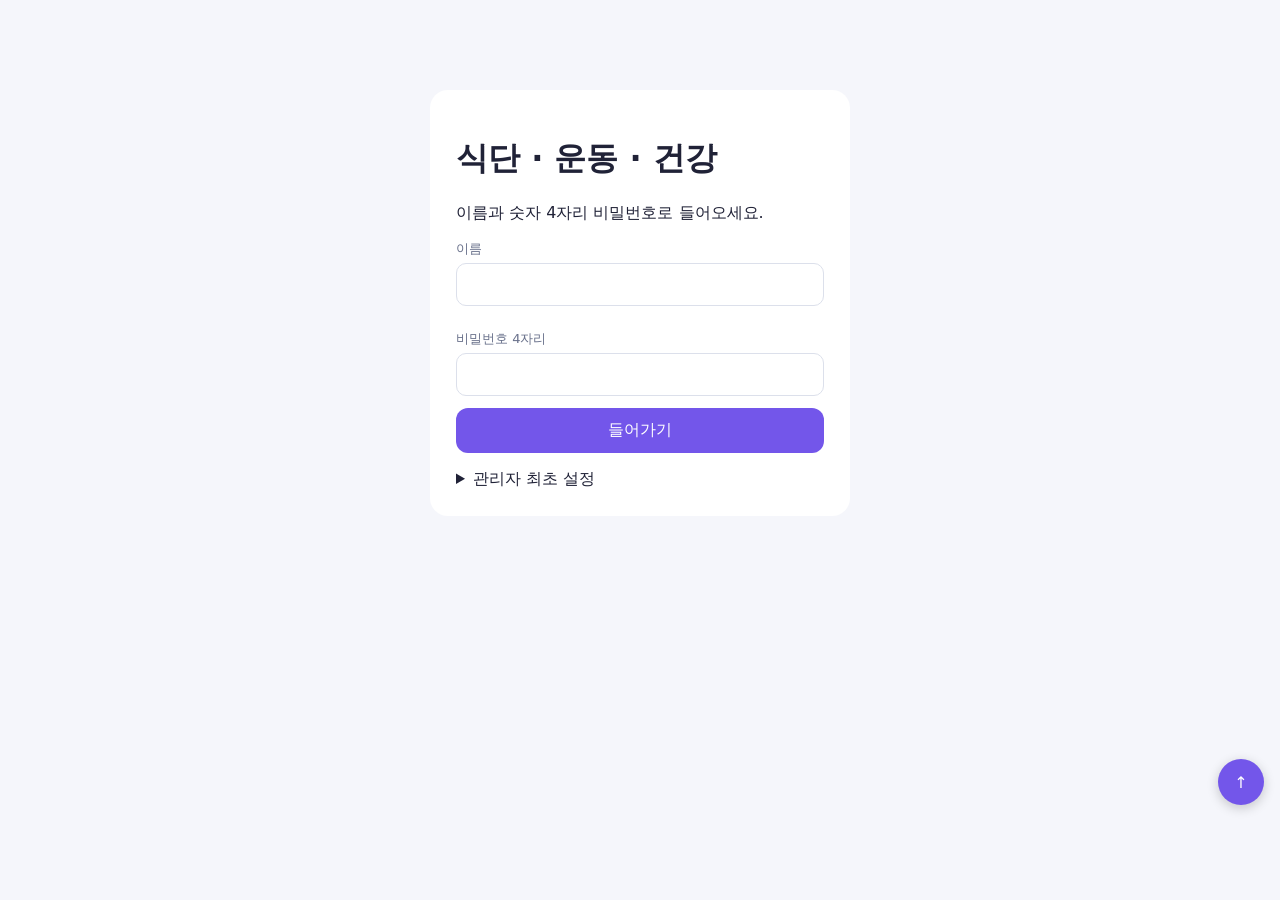
<file: nutrition-tracker/index.html>
<!doctype html><html lang="ko"><head><meta charset="utf-8"><meta name="viewport" content="width=device-width,initial-scale=1"><meta name="theme-color" content="#7356ea"><title>식단 · 운동 · 건강</title><link rel="stylesheet" href="style.css?v=19.1"><link rel="stylesheet" href="ui.css?v=19.1"><link rel="stylesheet" href="training-v20.css?v=20"><link rel="stylesheet" href="usability-v21.css?v=21.1"></head><body><div id="app"></div><dialog id="modal"></dialog><div id="toast" role="status"></div><script src="food-basis.js?v=19.2"></script><script src="food-loader.js?v=21"></script><script src="app.js?v=20"></script><script src="protection.js?v=19.1"></script><script src="access.js?v=19.1"></script><script src="shared.js?v=19.1"></script><script src="batch.js?v=19.2"></script><script src="photos.js?v=19.1"></script><script src="workout.js?v=20"></script><script src="health.js?v=19.1"></script><script src="frequent.js?v=19.1"></script><script src="sync.js?v=21.2"></script><script src="meal-text.js?v=19.1"></script><script src="ui.js?v=19.3"></script><script src="workout-ui.js?v=19.3"></script><script src="coach-analysis.js?v=19.1"></script><script src="coach-ui.js?v=19.3"></script><script src="enhancements.js?v=19.1"></script><script src="training-v20.js?v=20"></script><script src="usability-v21.js?v=21.2"></script><button class="to-top" id="toTop" aria-label="맨 위로">↑</button><script>document.querySelector('#toTop').onclick=()=>{const m=document.querySelector('#modal');if(m?.open)m.scrollTo({top:0,behavior:'smooth'});else window.scrollTo({top:0,behavior:'smooth'})}</script></body></html>
</file>
<file: nutrition-tracker/style.css>
:root{font-family:system-ui,-apple-system,'Segoe UI',sans-serif;color:#202237;background:#f5f6fb;--c:#956bea;--p:#4599f5;--f:#25b6b2;--w:#419bfa}*{box-sizing:border-box}body{margin:0}button,input,select{font:inherit}button{cursor:pointer;border:1px solid #e2e4ed;background:white;border-radius:12px;padding:12px 15px;color:inherit}button:hover{filter:brightness(.97)}button:focus-visible,input:focus-visible{outline:3px solid #a69aef}input,select{padding:11px;border:1px solid #dce0eb;border-radius:10px;background:white;min-width:0;width:100%}.shell{max-width:1080px;margin:auto;padding:32px 24px 110px}.top{display:flex;align-items:center;justify-content:space-between;gap:12px;margin-bottom:24px}.top h1{font-size:29px;margin:0 0 8px}.sub,.muted{font-size:13px;color:#7a8196}.badge{background:#eeeaff;color:#7356ea;padding:7px 12px;border-radius:30px;font-size:12px}.layout{display:grid;grid-template-columns:1fr 1fr;gap:20px}.card{background:white;border:1px solid #e8eaf2;border-radius:18px;padding:22px;margin-bottom:16px;box-shadow:0 3px 12px #26305b04}h2{font-size:16px;margin:0 0 18px}h3{font-size:15px}.row{display:flex;align-items:center;justify-content:space-between;gap:10px}.big{font-size:36px;font-weight:750;letter-spacing:-1px;color:#7356ea}.small{font-size:16px;color:#7a8196}.track{height:9px;border-radius:9px;background:#eef0f6;overflow:hidden;margin:10px 0}.fill{height:100%;border-radius:9px}.macro{margin-bottom:20px}.macro:last-child{margin:0}.colored{font-weight:700}.ratio{display:flex;height:19px;border-radius:10px;overflow:hidden;margin:9px 0 16px}.ratio span{font-size:10px;display:flex;align-items:center;justify-content:center;color:white}.primary{background:#7356ea;color:white;border:none}.actions{display:flex;gap:8px;flex-wrap:wrap;margin:12px 0}.actions button{flex:1;font-size:13px}.water{color:#288fee}.waterbtn{background:#edf6ff;color:#288fee;border:none}.mealhead{padding-bottom:12px}.food{border-top:1px solid #f0f1f6;padding:12px 0}.food strong{font-size:14px}.food .row{margin-top:5px}.food input{width:82px;padding:7px}.icon{padding:6px 10px;font-size:12px}.link{color:#7356ea;background:transparent;border:0;padding:10px 0;font-weight:650}.nav{position:fixed;bottom:0;left:0;right:0;background:#fffffff2;backdrop-filter:blur(15px);border-top:1px solid #e6e8f2;display:flex;justify-content:center;z-index:10;padding:8px 0 max(8px,env(safe-area-inset-bottom))}.nav button{border:0;background:none;width:110px;color:#8a90a3;padding:10px}.nav .active{color:#7356ea;background:#f1edff}.nav b{display:block;font-size:19px;margin-bottom:4px}.grid{display:grid;grid-template-columns:repeat(2,1fr);gap:12px}.metric{background:#fafaff;border-radius:12px;padding:16px}.metric strong{display:block;font-size:25px;margin-top:8px}.chart{height:190px;display:flex;align-items:flex-end;gap:10px;position:relative;padding-top:25px}.barcol{flex:1;height:100%;display:flex;flex-direction:column;align-items:center;justify-content:flex-end;font-size:11px;color:#7a8196;gap:5px;min-width:0}.bar{width:100%;max-width:44px;border-radius:7px 7px 0 0;min-height:2px}.missing{height:38px;border:1px dashed #d7dce8;background:#fafbfe;display:flex;align-items:center;justify-content:center;font-size:9px}.targetline{position:absolute;left:0;right:0;border-top:1px dashed #7356ea;pointer-events:none}.targetline small{position:absolute;right:0;top:-18px;color:#7356ea}.calendar{display:grid;grid-template-columns:repeat(7,1fr);gap:8px}.day{padding:14px 3px;min-height:78px;text-align:center}.day small{display:block;font-size:9px;margin-top:5px}.complete{background:#eee9ff;color:#7356ea}.draft{background:#eff6ff;color:#3187d9}label{display:block;font-size:13px;color:#69718b;margin:12px 0 5px}.note{padding:12px;border-radius:10px;background:#f8f7ff;font-size:13px;line-height:1.6;color:#6c6e87}.empty{padding:30px;text-align:center;color:#7a8196}dialog{border:0;border-radius:20px;max-width:520px;width:calc(100% - 28px);max-height:90vh;overflow:auto;padding:24px;color:inherit}dialog::backdrop{background:#18204066}.formgrid{display:grid;grid-template-columns:1fr 1fr;gap:8px}#toast{position:fixed;bottom:90px;left:50%;transform:translateX(-50%);background:#22283d;color:white;padding:12px 20px;border-radius:12px;display:none;z-index:50}.danger{color:#ce5771}.toolbar{display:flex;gap:8px;align-items:center}.toolbar input{width:165px}.listitem{border-bottom:1px solid #edf0f5;padding:15px 0}.full{width:100%}.dateheading{font-size:16px}.divider{margin:20px 0;border-top:1px solid #edf0f5}@media(max-width:720px){.shell{padding:23px 16px 100px}.layout{grid-template-columns:1fr;gap:0}.top h1{font-size:25px}.card{padding:18px;border-radius:16px}.big{font-size:31px}.top{flex-wrap:wrap}.calendar{gap:4px}.day{padding:10px 2px}.nav button{width:25%}.chart{gap:6px}.row{gap:6px}}
.profile-tabs{display:flex;gap:8px;overflow-x:auto;padding-bottom:12px;margin-bottom:8px}.profile-tabs button{white-space:nowrap;flex-shrink:0}#batchList{max-height:34vh;overflow:auto}#batchList input{width:90px}dialog{max-height:90dvh;overflow-y:auto}
.profile-strip{display:flex;align-items:end;gap:2px;border-bottom:1px solid #dddfea;overflow-x:auto;margin:0 0 16px;padding:0;min-height:34px}.sheet-tab{flex-shrink:0;border:0;border-radius:6px 6px 0 0;background:transparent;padding:7px 14px;font-size:13px;line-height:20px;white-space:nowrap;color:#72788c}.sheet-tab.selected{color:#7356ea;background:#eeeaff;box-shadow:inset 0 -2px #7356ea;font-weight:700}.sheet-tab.add-profile{padding:7px 10px}.nutrition-preview{background:#f3f0ff;border:1px solid #e6dffc;border-radius:10px;padding:12px;margin:12px 0;font-size:14px;line-height:1.7}.nutrition-baseline,.drink-list{margin:12px 0}.nutrition-baseline summary,.drink-list summary{cursor:pointer;font-size:13px;color:#72788c}#batchList .row span{font-size:12px;line-height:1.6;flex:1}.food [data-food-summary]{font-size:12px;line-height:1.6;max-width:65%}@media(max-width:600px){.sheet-tab{padding:6px 12px}.profile-strip{margin-bottom:12px}#batchList .row{align-items:center;flex-wrap:wrap}.food .row{gap:8px}.nutrition-preview{font-size:13px}}
.photo-grid{display:grid;grid-template-columns:repeat(2,minmax(0,1fr));gap:8px}.photo-card{border:1px solid #e8eaf2;border-radius:10px;padding:6px;overflow:hidden}.photo-open{width:100%;padding:0;border:0;background:#f3f4fa;min-height:100px;position:relative;overflow:hidden}.photo-open img{width:100%;height:120px;object-fit:cover;display:none}.photo-open.loaded img{display:block}.photo-open.loaded span{display:none}.photo-card button{font-size:11px;padding:8px 5px}.photo-full{max-width:100%;max-height:75vh;object-fit:contain}.meal-photos{margin:8px 0}

.nav{grid-template-columns:repeat(5,1fr)}.workout-tabs{display:flex;flex-wrap:wrap;margin-bottom:14px}.workout-tabs button{flex:1;white-space:nowrap;font-size:13px}.workout-set{display:grid;grid-template-columns:24px minmax(48px,1fr) minmax(44px,1fr) minmax(38px,.8fr) 30px 30px 25px;gap:5px;align-items:center;margin:7px 0}.workout-set input{width:100%;min-width:0;padding:10px 3px;text-align:center;margin:0}.workout-set input[type=checkbox]{width:22px;height:22px;justify-self:center;accent-color:#7356ea}.workout-set button{padding:8px 2px}.workout-set.header{font-size:11px;color:#73788c;text-align:center}.set-done{background:#f0ebff;border-radius:7px}.workout-note{white-space:pre-wrap}textarea{width:100%;box-sizing:border-box;border:1px solid #ddd;border-radius:10px;padding:12px;font:inherit}.workout-exercise h2{font-size:16px;margin:0}.workout-exercise .note{overflow-wrap:anywhere}.workout-timer .actions button{font-size:12px;padding:8px}.workout-timer{padding:14px}.day small{overflow:hidden;text-overflow:ellipsis;max-width:100%}@media(max-width:480px){.nav button{font-size:12px}.workout-exercise{padding:14px}.workout-tabs{gap:5px}.workout-tabs button{padding:10px 7px}}

.nav button{width:20%;max-width:110px}.workout-set{font-variant-numeric:tabular-nums}

.workout-set{grid-template-columns:26px minmax(52px,1fr) minmax(48px,1fr) minmax(42px,.8fr) 40px 28px;gap:6px}.workout-timer .row b{font-size:13px}.workout-timer #restClock{font-size:24px;color:#7356ea}

.nav button{width:16.666%;max-width:110px;font-size:12px;padding:10px 4px}.health-history{max-height:360px;overflow:auto}.health-metric small{font-size:12px}.health-summary .metric strong{font-size:23px}

.workout-set{grid-template-columns:74px minmax(44px,1fr) minmax(40px,1fr) minmax(36px,.8fr) 34px 24px;gap:5px;padding:5px 0;border-bottom:1px solid #f0f1f6}.workout-set select{padding:10px 2px;font-size:12px;min-width:0}.set-order{grid-column:1/-1;display:flex;align-items:center;justify-content:flex-end;gap:8px;font-size:11px;color:#7a8196}.set-order button,.exercise-tools button{padding:6px 9px;font-size:12px}.exercise-tools{display:flex;gap:5px}.history-sets{display:flex;flex-wrap:wrap;gap:8px}.history-set{border-radius:9px;padding:9px;background:#f5f3fd;font-size:13px;min-width:90px}.history-set.warmup{background:#edf8ef}.record-diet{color:#7356ea}.record-training{color:#137e76}.calendar .day{overflow:hidden}.history-heatmap{display:flex;gap:3px;flex-wrap:wrap;margin:12px 0}.history-dot{width:14px;height:14px;border-radius:3px;background:#eee}.history-dot.used{background:#7356ea}.day .record-training{white-space:nowrap;text-overflow:ellipsis;overflow:hidden}.workout-exercise .actions button{font-size:12px;padding:9px 6px}@media(max-width:360px){.workout-exercise{padding:10px}.workout-set{grid-template-columns:66px minmax(38px,1fr) minmax(34px,1fr) minmax(30px,.7fr) 30px 22px;gap:3px}}

.workout-sticky{position:sticky;top:0;z-index:9;background:#f5f6fb;padding:10px 0;margin-top:0;box-shadow:0 4px 8px #f5f6fb}.exercise-live{max-height:220px;overflow:auto;margin:8px 0;display:grid;gap:5px}.exercise-live button{text-align:left;display:flex;justify-content:space-between;gap:10px;padding:12px}.exercise-live small{color:#757b90}.to-top{position:fixed;right:16px;bottom:95px;z-index:20;background:#7356ea;color:white;border:0;box-shadow:0 3px 12px #0003;border-radius:50%;width:46px;height:46px;padding:8px}.workout-time h2{margin:0}html:not(.session-ready) #app{display:none}.access-screen{max-width:420px;margin:10vh auto;background:white;padding:26px;border-radius:18px}.access-screen input{margin-bottom:12px}.access-bar{padding:8px 0;display:flex;justify-content:space-between;font-size:13px}

.quick-foods{margin:12px 0 18px}.quick-food-tabs{display:flex;gap:5px}.quick-food-tabs button{flex:1;padding:10px 5px;font-size:12px}.quick-food-list{max-height:240px;overflow:auto}.quick-food-row{display:flex;align-items:center;gap:6px;padding:10px 0;border-bottom:1px solid #eee}.quick-food-row>div{flex:1;min-width:0}.quick-food-row b{font-size:13px;overflow-wrap:anywhere}.quick-food-row small{display:block;color:#7a8196;font-size:11px;margin-top:4px}.quick-food-row button{flex-shrink:0;padding:10px;font-size:13px}.quick-food-row [aria-pressed=true]{color:#b97a00;background:#fff8db}

.sync-status{font-size:12px;color:#6b7184;padding:6px 2px 14px;overflow-wrap:anywhere}.sync-status.danger{color:#b73c55}
</file>
<file: nutrition-tracker/ui.css>
:root{--ui-purple:#7855ed;--ui-ink:#20253a}body.ui-v17{background:#f5f6fb;color:var(--ui-ink);font-family:system-ui,-apple-system,'Noto Sans KR',sans-serif}.ui-v17 .shell{max-width:1000px;padding:16px 16px 110px}.ui-v17 .top{display:block;margin-bottom:10px}.ui-heading{display:flex;justify-content:space-between;align-items:center;font-size:18px}.ui-heading span{font-size:13px;color:#7d8293}.ui-date{display:flex;align-items:center;justify-content:center;gap:12px;margin:8px 0}.ui-date input{width:165px;background:transparent;border:0;padding:8px;font-size:15px}.ui-date button{border:0;background:transparent;font-size:24px;padding:5px 15px}.ui-v17 .card{border:1px solid #e9ebf3;border-radius:20px;box-shadow:0 3px 14px #25234804}.ui-v17 h2{font-size:18px}.ui-v17 button,.ui-v17 input,.ui-v17 select{border-radius:12px}.ui-v17 button{min-height:44px}.ui-v17 .primary{background:var(--ui-purple);border-color:var(--ui-purple);color:white}.ui-dashboard{max-width:620px;margin:auto}.ui-dashboard .card{margin-bottom:12px;padding:16px}.ui-nutrition .link{font-size:12px;padding:0;min-height:30px}.ui-calories{font-size:28px;font-weight:800;margin:8px 0}.ui-calories small{font-size:13px;font-weight:500;color:#7b8194}.ui-macros{display:grid;grid-template-columns:repeat(3,minmax(0,1fr));gap:12px;margin-top:14px}.ui-macros>div+div{border-left:1px solid #eceef5;padding-left:12px}.ui-macros small{font-size:11px;color:#6b7286}.ui-macros b{display:block;font-size:16px;margin:4px 0}.ui-macros b small{font-weight:400;font-size:10px}.ui-v17 .track{height:6px;background:#e9ecf4}.ui-meals h2{margin:0}.ui-meals>.row>.link{font-size:12px;padding:0}.ui-meal+.ui-meal{border-top:1px solid #edf0f6}.ui-meal-line{display:flex;align-items:center;gap:8px;min-height:64px}.ui-meal-icon{font-size:24px;color:#9a73ef;width:25px}.ui-meal-toggle{flex:1;text-align:left;border:0;background:transparent;padding:6px 0;display:flex;align-items:center;gap:12px;min-width:0}.ui-meal-toggle b{white-space:nowrap;font-size:14px}.ui-meal-toggle small{color:#7c8296;font-size:11px}.ui-plus{border:0;background:#eee8ff;color:#7855ed;font-size:23px;width:44px;padding:0;flex-shrink:0}.ui-meal-line>.link{padding:0;width:24px;min-width:24px}.ui-meal-detail{padding:5px 0 12px}.ui-meal-detail .food{padding:10px 0}.ui-meal-detail .food b{font-size:13px}.ui-meal-detail input[data-qty]{width:75px}.ui-training{background:#e9f8ef!important}.ui-training h2{margin:6px 0;font-size:17px}.ui-training small{font-size:12px;color:#397457}.ui-training .primary{background:#19995e;border-color:#19995e;font-size:13px}.ui-water{background:#edf7ff!important}.ui-water .row{gap:8px}.ui-water .row>div{flex:1}.ui-water small{font-size:11px}.ui-water button{font-size:12px;padding:8px}.ui-water .link{max-width:80px}.ui-water .track{margin-top:10px}.ui-weight{display:flex;align-items:center;gap:14px;font-size:13px;text-align:left}.ui-weight span{margin-left:auto}.ui-v17 .nav{position:fixed;bottom:0;background:#fffffff5;border-top:1px solid #e5e8f2;backdrop-filter:blur(12px);padding-bottom:env(safe-area-inset-bottom);z-index:30}.ui-v17 .nav button{width:20%;max-width:180px;min-height:64px;font-size:11px;background:transparent}.ui-v17 .nav button b{font-size:24px}.ui-v17 .nav .active{color:#7855ed;background:#f3efff}.ui-v17 .to-top{width:40px;height:40px;bottom:88px;opacity:.8}.ui-v17 .profile-strip{margin-bottom:4px}.ui-v17 .sync-status{font-size:10px;padding-bottom:8px}.ui-v17 dialog{border:0;border-radius:22px;box-shadow:0 12px 90px #25234833;max-height:88dvh;width:560px;max-width:calc(100vw - 24px);padding:20px}.ui-v17 dialog::backdrop{background:#22263f66;backdrop-filter:blur(3px)}.ui-v17 dialog h2{font-size:19px}.ui-food-tabs{display:flex;gap:4px;overflow-x:auto;margin:12px 0;border-bottom:1px solid #ececf4}.ui-food-tabs button{white-space:nowrap;flex:1;font-size:12px;padding:8px 4px;border:0;border-radius:0;background:transparent;color:#737b91}.ui-food-tabs .selected{border-bottom:3px solid #7855ed;color:#7855ed;font-weight:700}.ui-food-choice{display:flex;align-items:center;gap:6px;padding:14px 0;border-bottom:1px solid #edf0f6}.ui-food-choice>div{flex:1;min-width:0}.ui-food-choice b{font-size:13px;overflow-wrap:anywhere}.ui-food-choice small{display:block;font-size:10px;color:#747d91;margin-top:5px}.ui-choice-qty{display:flex;align-items:center;gap:3px;font-size:11px;margin:0}.ui-choice-qty input{width:62px;padding:10px 5px;font-size:14px}.ui-choice-check{border:1px solid #ddd5f6;background:white;color:#7855ed;width:44px;padding:0;font-size:20px}.ui-choice-check.selected{background:#7855ed;color:white}.ui-food-choice>.link{padding:0;width:28px;min-width:28px}#uiBasket{position:sticky;bottom:-20px;background:white;border-top:1px solid #ececf4;padding:12px 0 18px;z-index:2}#uiBasket summary{font-size:13px;margin-bottom:10px}#uiBasket input{width:70px;padding:8px}#uiBasket label{display:flex;align-items:center;font-size:11px;margin:0}.ui-basket-row{font-size:12px;gap:6px;padding:5px 0}.ui-basket-row>span{flex:1}.ui-tool-list{display:grid;gap:8px;margin:16px 0}.ui-v17 .workout-sticky{top:0;background:#f5f6fb;display:flex;flex-wrap:nowrap;gap:5px}.ui-v17 .workout-sticky button{font-size:12px;flex:1;padding:8px 3px}.ui-rest{background:#252f4a!important;color:white}.ui-rest small{color:#c3cce3}.ui-rest #restClock{color:white;font-size:36px}.ui-rest .actions button{font-size:12px;padding:8px}.ui-v17 .workout-exercise h2{font-size:18px}.ui-v17 .workout-set input{min-height:44px}.ui-v17 .set-done{background:#edf8f2}.ui-ex-collapsed>:not(:first-child){display:none}.ui-ex-toggle{font-size:11px;min-height:28px!important;padding:0!important}.ui-set-complete{margin-top:10px}.ui-v17 .set-order{font-size:10px}.ui-v17 .workout-exercise .actions{gap:5px}.ui-v17 .workout-exercise .actions button{padding:7px;font-size:11px}@media(min-width:800px){.ui-dashboard{max-width:720px}.ui-v17 .shell{padding-top:24px}}@media(max-width:380px){.ui-v17 .shell{padding:10px 10px 100px}.ui-dashboard .card{padding:12px}.ui-meal-toggle{gap:6px}.ui-food-choice{gap:3px}.ui-choice-qty input{width:53px}.ui-v17 dialog{padding:14px}.ui-macros{gap:7px}}
/* v17.1: blue accent and readable rest controls, including unselected buttons. */
:root{--ui-purple:#2878ed}
.ui-v17 .link,.ui-v17 .ui-plus,.ui-v17 .ui-choice-check,.ui-v17 .ui-food-tabs .selected,.ui-v17 .nav .active{color:#2878ed}
.ui-v17 .ui-plus,.ui-v17 .nav .active{background:#eaf2ff}
.ui-v17 .ui-choice-check.selected{background:#2878ed;color:#fff}
.ui-v17 .ui-food-tabs .selected{border-color:#2878ed}
.ui-v17 .primary,.ui-v17 .to-top{background:#2878ed;border-color:#2878ed;color:#fff}
.ui-v17 .badge{background:#eaf2ff;color:#2878ed}
.ui-v17 .ui-rest .actions{display:flex;flex-wrap:wrap;gap:8px}
.ui-v17 .ui-rest .actions button{flex:1 1 85px;min-height:44px;height:auto;white-space:normal;background:#fff;color:#24304a;border:1px solid #ccd7eb;padding:10px 12px}
.ui-v17 .ui-rest .actions button.primary{background:#2878ed;color:white;border-color:#2878ed}
.ui-v17 .ui-rest #restClock{white-space:nowrap}
.ui-v17 .exercise-performance{font-size:12px;line-height:1.6;font-weight:500;color:#456180;margin:6px 0;overflow-wrap:anywhere}
.ui-v17 .workout-metrics{grid-template-columns:repeat(2,minmax(0,1fr));gap:10px;margin:16px 0}
.ui-v17 .workout-metrics .metric{padding:12px;border-radius:12px;background:#f2f7ff;font-size:12px}
.ui-v17 .workout-metrics strong{font-size:24px}
.ui-v17 .workout-daily-analysis .listitem p{font-size:13px;line-height:1.6;margin:6px 0}
.ui-v17 #workoutStatsFrom,.ui-v17 #workoutStatsTo{width:100%;box-sizing:border-box;min-width:0}
.ui-v17 .ui-nutrition>.track>.fill{background:#2878ed!important}
.ui-v17 .sheet-tab.selected{color:#2878ed;border-color:#2878ed;background:#edf4ff}
.ui-v17 input:focus,.ui-v17 select:focus,.ui-v17 textarea:focus{outline-color:#2878ed;border-color:#2878ed;box-shadow:0 0 0 3px #2878ed22}
.ui-v17 .day.complete{background:#eaf2ff;color:#2468c9;border-color:#2878ed}
.ui-v17 .ui-meal-head-actions{display:flex;gap:8px;align-items:center}.ui-v17 .ui-meal-head-actions button{font-size:11px;padding:7px 9px;white-space:nowrap}.ui-v17 .completed-chip{color:#16764d;background:#e6f6ec;border:1px solid #bbdec9}.ui-v17 .coach-card h3{font-size:14px;margin:14px 0 6px}.ui-v17 .coach-card p,.ui-v17 .coach-card li{font-size:13px;line-height:1.7;overflow-wrap:anywhere}.ui-v17 .coach-card{max-width:720px;margin:14px auto}.ui-v17 .coach-card ul{padding-left:22px}

.coach-evidence{white-space:pre-wrap;overflow-wrap:anywhere;font-size:.78rem;max-height:240px;overflow:auto;background:#f5f8ff;padding:12px;border-radius:10px}.coach-card details{margin-top:16px}.coach-card h3{margin-top:16px}
</file>
<file: nutrition-tracker/training-v20.css>
[hidden]{display:none!important}.muscle-buttons{display:grid;grid-template-columns:repeat(4,minmax(0,1fr));gap:6px;margin:10px 0}.muscle-buttons button{padding:9px 4px;font-size:12px}.exercise-live{max-height:36vh;overflow:auto}.rest-inline{margin:12px 0;padding:12px;background:#eef5ff;border:1px solid #c8ddff;border-radius:14px;color:#24304a}.rest-inline progress,.rest-dock progress{width:100%;height:12px;accent-color:#2878ed}.rest-volume{display:block;font-size:13px;margin:10px 0}.rest-volume input{display:block;width:100%;height:32px;padding:0}.rest-volume output{float:right}.rest-dock{position:fixed;bottom:calc(85px + env(safe-area-inset-bottom));left:50%;transform:translateX(-50%);width:min(92vw,520px);z-index:35;background:#fff;border:1px solid #bcd4fa;border-radius:16px;box-shadow:0 4px 24px #20325433;padding:10px 14px;color:#24304a}.rest-dock b{font-size:12px;max-width:60%;overflow:hidden;text-overflow:ellipsis;white-space:nowrap}.rest-dock strong{font-variant-numeric:tabular-nums;color:#2878ed}.rest-dock button{padding:6px 12px}.rest-dock details{font-size:12px}.ui-v17 .workout-tabs{display:grid;grid-template-columns:repeat(3,minmax(0,1fr))}.ui-v17 .workout-tabs button{min-width:0;padding:12px 6px;font-size:12px}.ui-v17 .ui-ex-collapsed>.rest-inline{display:block}.ui-v17 .shell:has(.workout-tabs){padding-bottom:240px}.ui-v17 .rest-inline .actions button{font-size:12px}.integrated-workout-stats{margin-top:28px;border-top:1px solid #d7e3f4;padding-top:12px}@media(max-width:380px){.muscle-buttons{grid-template-columns:repeat(3,minmax(0,1fr))}}
</file>
<file: nutrition-tracker/usability-v21.css>
/* V21: daily controls first; detailed tools stay accessible on demand. */
.ui-v21 .v21-sync{display:flex;justify-content:space-between;align-items:center;gap:8px;padding:8px 10px;margin:8px 0 12px;border:1px solid #dbe5f2;background:#f4f8fe;border-radius:12px;font-size:11px}
.ui-v21 .v21-sync b{display:block;font-size:11px;font-weight:600}.ui-v21 .v21-sync small{display:block;color:#6f798b;font-size:10px;margin-top:2px}.ui-v21 .v21-sync button{flex-shrink:0;min-height:32px;padding:5px 8px;font-size:10px;background:white;color:#2866b3}.ui-v21 .v21-sync.saved{background:#eff9f3;border-color:#cfe9d8;color:#267449}.ui-v21 .v21-sync.error{background:#fff7ed;border-color:#efd4ad;color:#8a5214}
.ui-v21 .v21-session-title{display:flex;justify-content:space-between;gap:10px;align-items:center;margin:16px 2px 8px}.v21-session-title b{font-size:14px}.v21-session-title small{font-size:11px;color:#748098;flex-shrink:0}
.ui-v21 .v21-session-settings,.ui-v21 .v21-session-tools,.ui-v21 .v21-export-tools{border:1px solid #e0e7f2;background:white;border-radius:12px;padding:10px 12px;margin:8px 0;font-size:12px}.v21-session-settings>summary,.v21-session-tools>summary,.v21-export-tools>summary{cursor:pointer;line-height:1.6}.v21-session-settings>summary span{float:right;color:#2878ed}.ui-v21 .v21-session-settings .card,.ui-v21 .v21-session-tools .card,.ui-v21 .v21-export-tools .card{box-shadow:none;border:0;margin:10px 0 0;padding:8px 0}.ui-v21 .v21-session-tools>button{font-size:11px;padding:8px;margin:5px}.ui-v21 .v21-current{scroll-margin-top:76px}.v21-current-label{font-size:11px;font-weight:600;color:#2878ed;margin:18px 4px 8px}.ui-v21 .v21-current>.workout-exercise{border-color:#b9d1fa;margin-top:0}.ui-v21 .v21-current .workout-exercise>.row:first-child{align-items:flex-start}.ui-v21 .v21-current h2{font-size:18px;line-height:1.4}.v21-next-set{font-size:12px;font-weight:600;color:#37628c;padding:9px 0;margin:5px 0}.v21-previous{font-size:11px;color:#748098;margin:8px 0}.v21-previous summary{cursor:pointer}.ui-v21 .v21-previous .note{font-size:11px;margin:6px 0;padding:8px}
.ui-v21 .v21-ex-heading{display:grid;grid-template-columns:minmax(0,1fr) auto;align-items:start;gap:8px}
.ui-v21 .v21-ex-tools{min-width:64px;min-height:36px;margin:0;padding:8px;border:1px solid #dce4ef;border-radius:10px;background:#f7f9fd;white-space:nowrap;color:#53617a;font-size:11px}
.ui-v21 .v21-ex-tools[aria-expanded=true]{background:#edf4ff;border-color:#b9d1fa;color:#245b9d}
.ui-v21 .v21-ex-tool-buttons{grid-column:1 / -1;display:grid;grid-template-columns:repeat(3,minmax(0,1fr));gap:6px;padding:8px;background:#f7f9fd;border:1px solid #d5dfed;border-radius:12px}
.ui-v21 .v21-ex-tool-buttons button{min-width:0;min-height:38px;margin:0;padding:6px;font-size:11px;line-height:1.35}
.ui-v21 .v21-ex-tool-buttons [data-w=removeExercise]{color:#a83737}
.ui-v21 .v21-current .workout-set{grid-template-columns:54px repeat(3,minmax(0,1fr)) 30px 36px;gap:5px}
.ui-v21 .v21-current .workout-set [data-w-field=warmup],.ui-v21 .v21-current .set-order{display:none}
.v21-set-number{font-size:11px;color:#68788c;align-self:center;text-align:center}
.ui-v21 .v21-current .v21-editing .v21-set-number{display:none}
.ui-v21 .v21-current .v21-editing [data-w-field=warmup]{display:block}
.ui-v21 .v21-current .v21-editing .set-order{display:flex}
.ui-v21 .v21-current .workout-set input{min-width:0;font-size:15px;padding:10px 4px}
.ui-v21 .v21-current .workout-set input[type=checkbox]{min-height:26px;height:26px;width:26px;align-self:center;justify-self:center}
.ui-v21 .v21-current .workout-set [data-w=removeSet]{width:100%;min-width:0;min-height:44px;padding:0;font-size:17px;line-height:1}
.ui-v21 .v21-other-exercises{margin:12px 0 18px;padding:12px;border:1px solid #e1e7f1;border-radius:14px;background:#f9fbfe}.v21-other-exercises>summary{font-size:13px;font-weight:600;color:#465f7c;cursor:pointer}.ui-v21 .v21-other-exercises .workout-exercise{padding:14px;margin:10px 0;background:white}.ui-v21 .v21-other-exercises .workout-exercise>:not(:first-child):not(.v21-switch-exercise){display:none}.ui-v21 .v21-other-exercises .ui-ex-toggle{display:none}.ui-v21 .v21-other-exercises h2{font-size:14px}.ui-v21 .v21-other-exercises .v21-switch-exercise{display:block;margin-top:10px;width:100%;background:#edf4ff;border-color:#d4e3fa;color:#2878ed;min-height:36px;font-size:12px}.ui-v21 .v21-next-exercise{margin-bottom:14px}.ui-v21 .workout-tabs button{min-height:44px}.ui-v21 .rest-dock{padding:8px 12px}.ui-v21 .rest-dock details{margin-top:2px}.ui-v21 .rest-dock .row button{min-height:32px;padding:5px 12px}.ui-v21:has(#restDock:not([hidden])) .to-top{bottom:calc(210px + env(safe-area-inset-bottom))}
.ui-v21 .v21-meal-shortcut{display:flex;align-items:center;gap:8px;margin:1px 0 10px 37px}.ui-v21 .v21-meal-shortcut button{font-size:11px;min-height:32px;padding:5px 9px;background:#edf4ff;border:1px solid #dbe7fa;color:#2878ed;white-space:nowrap}.v21-meal-shortcut small{font-size:10px;color:#8490a1;overflow-wrap:anywhere}.v21-repeat-panel{margin:12px 0;padding:12px;border:1px solid #cbdffb;border-radius:12px;background:#f0f6ff}.v21-repeat-panel label{font-size:12px}.v21-repeat-panel p{font-size:11px;line-height:1.6;margin:8px 0}.v21-repeat-panel button{font-size:12px;margin:6px 0 0}.v21-food-modal #uiFoodQuery{margin-top:14px}.v21-food-modal .v21-source{display:inline-block;margin:4px 0;padding:2px 5px;border-radius:5px;background:#edf3fd;color:#5072a1;font-size:10px}.v21-food-choice details{font-size:10px;color:#7a8493;margin-top:6px}.v21-food-choice details summary{cursor:pointer}.v21-food-choice details p{font-size:11px;line-height:1.6}.v21-food-choice details button{font-size:11px;min-height:30px}.v21-food-choice [data-v21-food-summary]{font-size:11px;color:#425676}.v21-food-modal #uiSearchStatus{display:block;font-size:11px;line-height:1.6}.v21-food-modal .ui-food-tabs .selected{color:#2878ed;border-color:#2878ed}.v21-food-choice .ui-choice-check.selected{background:#2878ed;color:#fff}.v21-food-choice .ui-choice-qty{font-size:11px}.v21-food-choice .ui-choice-qty input{width:58px}.v21-food-modal #uiBasket{padding-top:12px}.v21-food-modal #uiBasket>details{max-height:30vh;overflow:auto}.v21-food-modal #uiCommit{min-height:46px}.v21-repeat-panel .danger{color:#915716}
@media(max-width:380px){.ui-v21 .v21-current .workout-exercise{padding:14px}.ui-v21 .v21-current .workout-set{grid-template-columns:48px repeat(3,minmax(0,1fr)) 28px 34px;gap:4px}.v21-food-choice .ui-choice-qty input{width:48px}.ui-v21 .v21-ex-tools{min-width:56px;padding:7px 6px}.ui-v21 .v21-ex-tool-buttons{grid-template-columns:repeat(2,minmax(0,1fr))}}

.ui-v21 .shell:has(.workout-tabs){padding-bottom:120px}.ui-v21:has(#restDock:not([hidden])) .shell:has(.workout-tabs){padding-bottom:240px}
</file>
